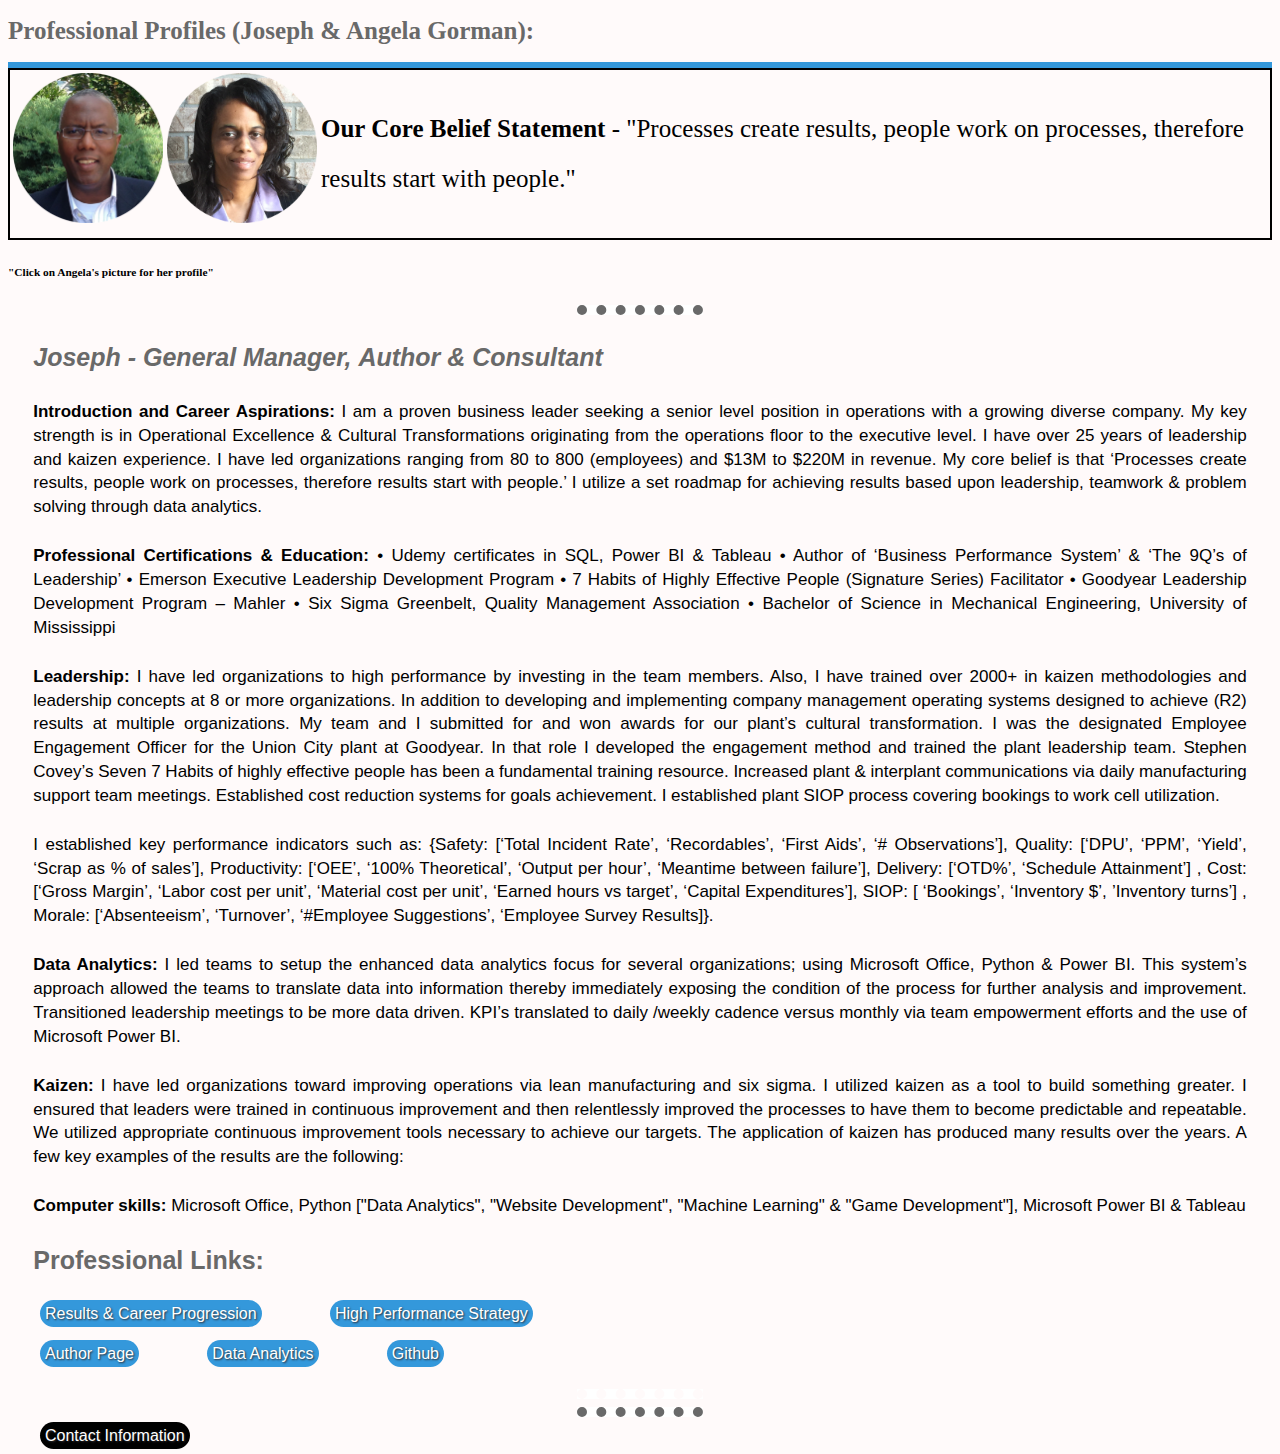
<file: index.html>
<!DOCTYPE html>
<html lang="en" dir="ltr">

<head>
  <meta charset="utf-8">
  <title>Gorman Profiles</title>
  <link rel="stylesheet" href="css/styles.css">
</head>

<body>

  <table <td>
    <h1>Professional Profiles (Joseph & Angela Gorman):</h1>
    </td>
    <div class="First_table">
      <td><img src="images/joseph.png" alt="Joseph's Picture" style="width:150" , height="150"></td>
      <td><a href="Profile_Angela.html"><img src="images/angela.png" alt="Angela's Picture" style="width:150" , height="150"></td>
      <td class="CBS"> <strong>Our Core Belief Statement</strong> - "Processes create results, people work on processes, therefore results start with people."</td>
    </div>
  </table>
  <h6>"Click on Angela's picture for her profile"</h6>

  <hr>
  <h3>
    <p><em>Joseph - General Manager, <strong>Author & Consultant</strong></em></p>
  </h3>
  <p><strong>Introduction and Career Aspirations:</strong>
    I am a proven business leader seeking a senior level position in operations with a growing diverse company. My key strength is in Operational Excellence & Cultural Transformations originating from the operations floor to the executive level.
    I
    have over 25 years of leadership and kaizen experience. I have led organizations ranging from 80 to 800 (employees) and $13M to $220M in revenue. My core belief is that ‘Processes create results, people work on processes, therefore results
    start
    with people.’ I utilize a set roadmap for achieving results based upon leadership, teamwork & problem solving through data analytics.
  </p>
  <p><strong>Professional Certifications & Education:</strong>
    • Udemy certificates in SQL, Power BI & Tableau
    • Author of ‘Business Performance System’ & ‘The 9Q’s of Leadership’
    • Emerson Executive Leadership Development Program
    • 7 Habits of Highly Effective People (Signature Series) Facilitator
    • Goodyear Leadership Development Program – Mahler
    • Six Sigma Greenbelt, Quality Management Association
    • Bachelor of Science in Mechanical Engineering, University of Mississippi
  </p>
  <p>
    <strong>Leadership:</strong>
    I have led organizations to high performance by investing in the team members. Also, I have trained over 2000+ in kaizen methodologies and leadership concepts at 8 or more organizations. In addition to developing and implementing company
    management operating systems designed to achieve (R2) results at multiple organizations. My team and I submitted for and won awards for our plant’s cultural transformation. I was the designated Employee Engagement Officer for the Union City
    plant at Goodyear. In that role I developed the engagement method and trained the plant leadership team. Stephen Covey’s Seven 7 Habits of highly effective people has been a fundamental training resource. Increased plant & interplant
    communications via daily manufacturing support team meetings. Established cost reduction systems for goals achievement. I established plant SIOP process covering bookings to work cell utilization.
  </p>
  <p>I established key performance indicators such as: {Safety: [‘Total Incident Rate’, ‘Recordables’, ‘First Aids’, ‘# Observations’], Quality: [‘DPU’, ‘PPM’, ‘Yield’, ‘Scrap as % of sales’], Productivity: [‘OEE’, ‘100% Theoretical’, ‘Output per
    hour’, ‘Meantime between failure’], Delivery: [‘OTD%’, ‘Schedule Attainment’] , Cost: [‘Gross Margin’, ‘Labor cost per unit’, ‘Material cost per unit’, ‘Earned hours vs target’, ‘Capital Expenditures’], SIOP: [ ‘Bookings’, ‘Inventory $’,
    ’Inventory turns’] , Morale: [‘Absenteeism’, ‘Turnover’, ‘#Employee Suggestions’, ‘Employee Survey Results]}.
  </p>
  <p>
    <strong>Data Analytics:</strong>
    I led teams to setup the enhanced data analytics focus for several organizations; using Microsoft Office, Python & Power BI. This system’s approach allowed the teams to translate data into information thereby immediately exposing the
    condition
    of the process for further analysis and improvement. Transitioned leadership meetings to be more data driven. KPI’s translated to daily /weekly cadence versus monthly via team empowerment efforts and the use of Microsoft Power BI.
  </p>
  <p><strong>Kaizen:</strong>
    I have led organizations toward improving operations via lean manufacturing and six sigma. I utilized kaizen as a tool to build something greater. I ensured that leaders were trained in continuous improvement and then relentlessly improved
    the
    processes to have them to become predictable and repeatable. We utilized appropriate continuous improvement tools necessary to achieve our targets. The application of kaizen has produced many results over the years. A few key examples of the
    results are the following:
  </p>
  <p><strong>Computer skills:</strong> Microsoft Office, Python ["Data Analytics", "Website Development", "Machine Learning" & "Game Development"], Microsoft Power BI & Tableau</p>
  <p>
  <h3>
    <p>Professional Links:</p>
  </h3>

  <tbody>
    <tr>
      <td><a class="btn" href="Results_Career_Progression_Joseph.html#">Results & Career Progression</a></td>
      <td><a class="btn" href="HPO Strategy.html">High Performance Strategy</a></td><br><br>
      <td><a class="btn" href="https://www.amazon.com/Oma-Joseph/e/B082Q6961X/ref=aufs_dp_fta_dsk">Author Page</a></td>
      <td><a class="btn" href="https://public.tableau.com/views/TeslaStockPriceDashboard_16595596051440/Dashboard1?:language=en-US&:display_count=n&:origin=viz_share_link">Data Analytics</a></td>
      <td><a class="btn" href="https://github.com/Jggittruth/github_games">Github</a></td>
    </tr>
  </tbody>
  </p>
  <!--
  <span><a class="btn" href="Results_Career_Progression_Joseph.html#">Results & Career Progression</a></span>
  <span><a class="btn" href="https://www.amazon.com/Oma-Joseph/e/B082Q6961X/ref=aufs_dp_fta_dsk">Author Page</a></span>
  <span><a class="btn" href="HPO Strategy.html">High Performance Strategy</a></span>
  <span><a class="btn" href="https://public.tableau.com/views/TeslaStockPriceDashboard_16595596051440/Dashboard1?:language=en-US&:display_count=n&:origin=viz_share_link">Data Analytics</a></span>
  <span><a class="btn" href="https://github.com/Jggittruth/github_games">Github</a></li></span>
-->
  <hr style="border-color: snow;" </hr>


  <hr>

  <a class="btn2" href="Contact_Information.html">Contact Information</a>
</body>

</html>
</file>
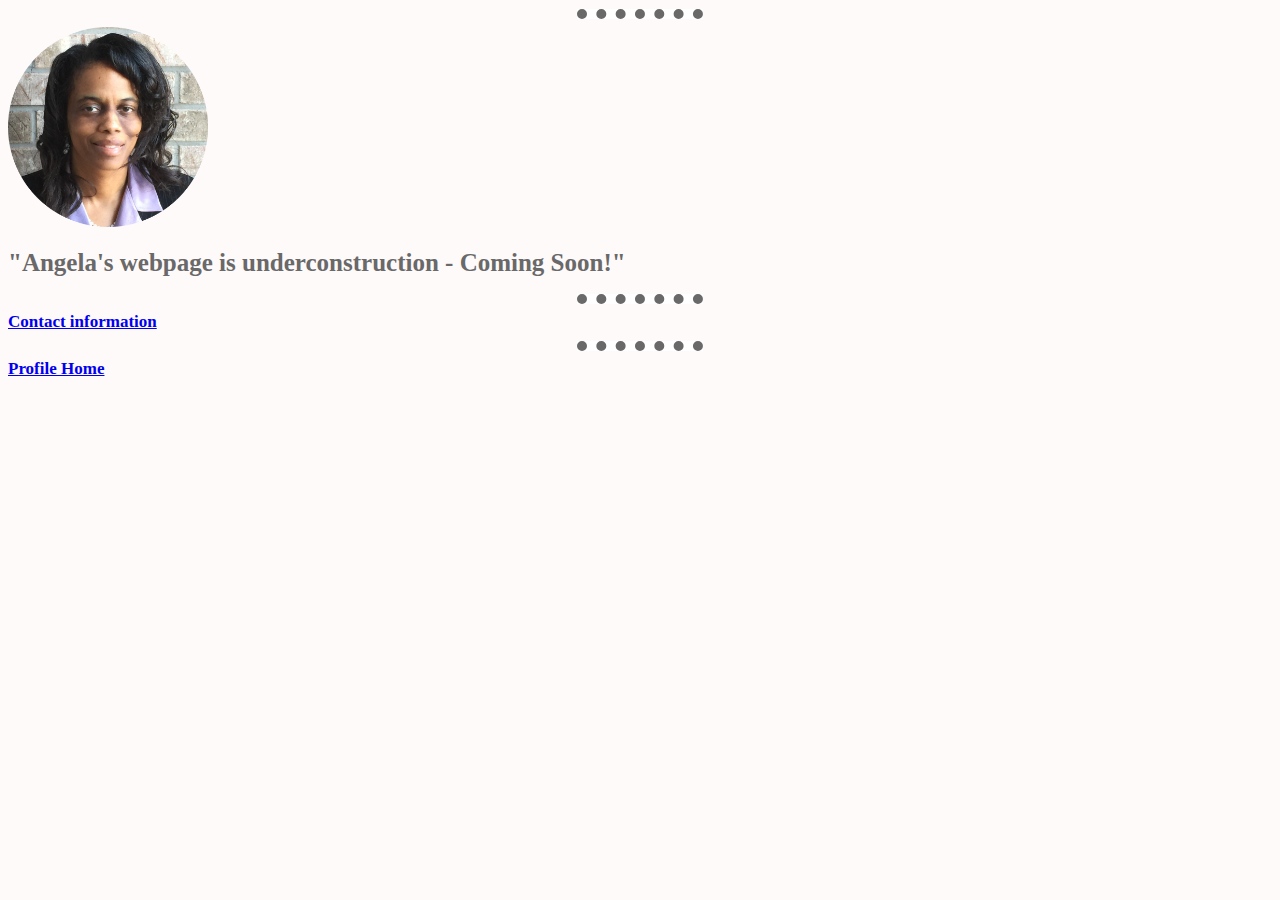
<file: Angela's Profile.html>
<!DOCTYPE html>
<html lang="en" dir="ltr">

<head>
  <meta charset="utf-8">
  <title>Angela Gorman Profile</title>
  <link rel="stylesheet" href="css/styles.css">
</head>

<body>
  <hr>
  <div class="row">
    <div class="column">

      <img src="images/angela.png" alt="Angela's Picture" style="width:200" , height="200">
    </div>
  </div>
  <h1>"Angela's webpage is underconstruction - Coming Soon!"</h1>
  <hr>
  <strong><a href="Contact Information.html">Contact information</a></strong>
  <hr>
  <strong><a href="index.html">Profile Home</a></strong>
</body>

</html>
</file>
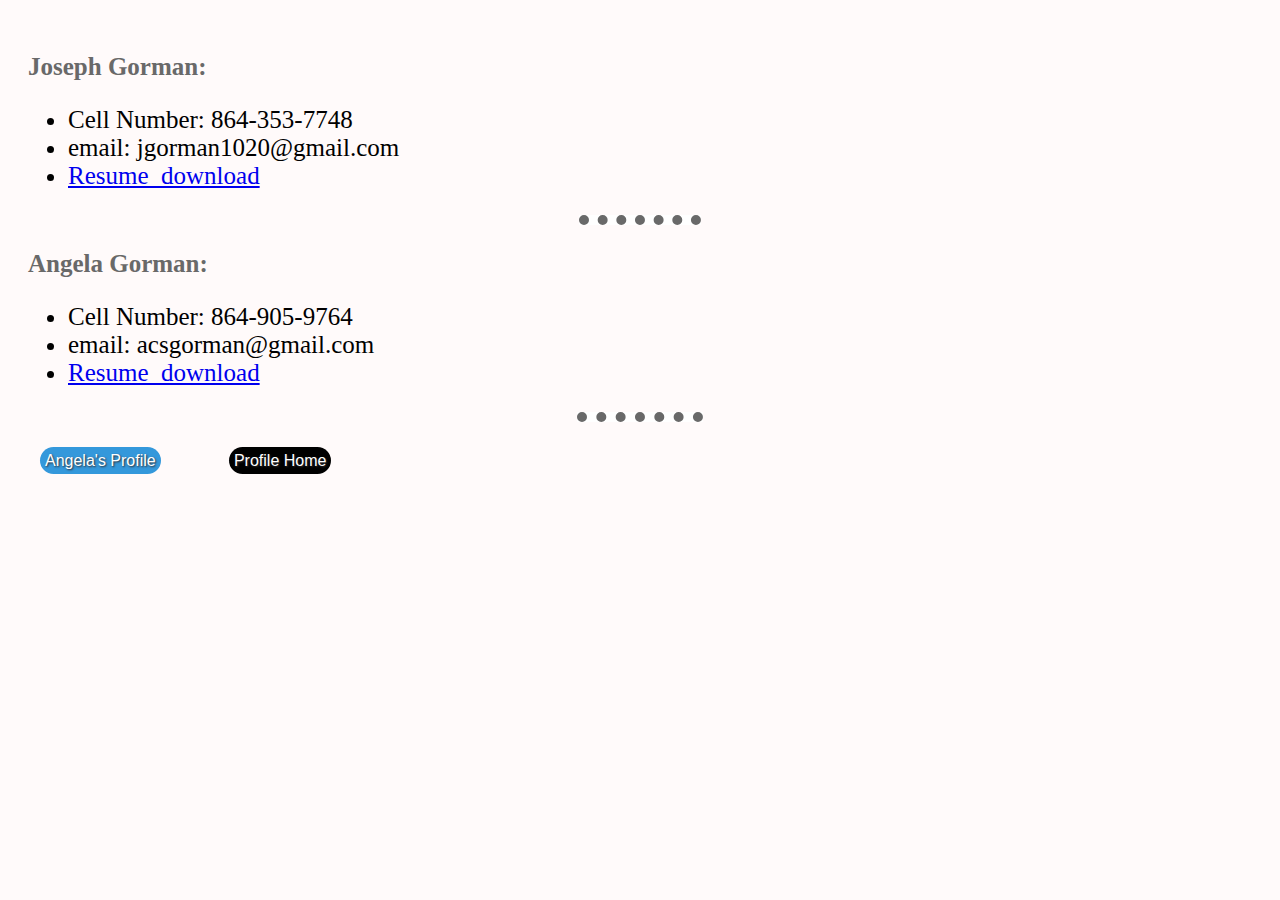
<file: Contact_Information.html>
<!DOCTYPE html>
<html lang="en" dir="ltr">

<head>
  <meta charset="utf-8">
  <title>Joseph's Contact Information</title>
  <link rel="stylesheet" href="css/styles.css">
</head>

<body>
<br>
  <div class="Contact">
    <h3>Joseph Gorman:</h3>
    <ul>
      <li>Cell Number: 864-353-7748</li>
      <li>email: jgorman1020@gmail.com</li>
      <li><a href="pdf_downloads/Resume_JG_2022.pdf">Resume_download</a></li>
    </ul>
    <hr>

    <h3>Angela Gorman:</h3>

    <ul>
      <li>Cell Number: 864-905-9764</li>
      <li>email: acsgorman@gmail.com</li>
      <li><a href="pdf_downloads/Resume_AG_2022.pdf">Resume_download</a></li>
    </ul>
  </div>


  <hr>
  <br>

  <a class="btn" href="Profile_Angela.html">Angela's Profile</a>
  <a class="btn2" href="index.html">Profile Home</a>

</body>

</html>
</file>
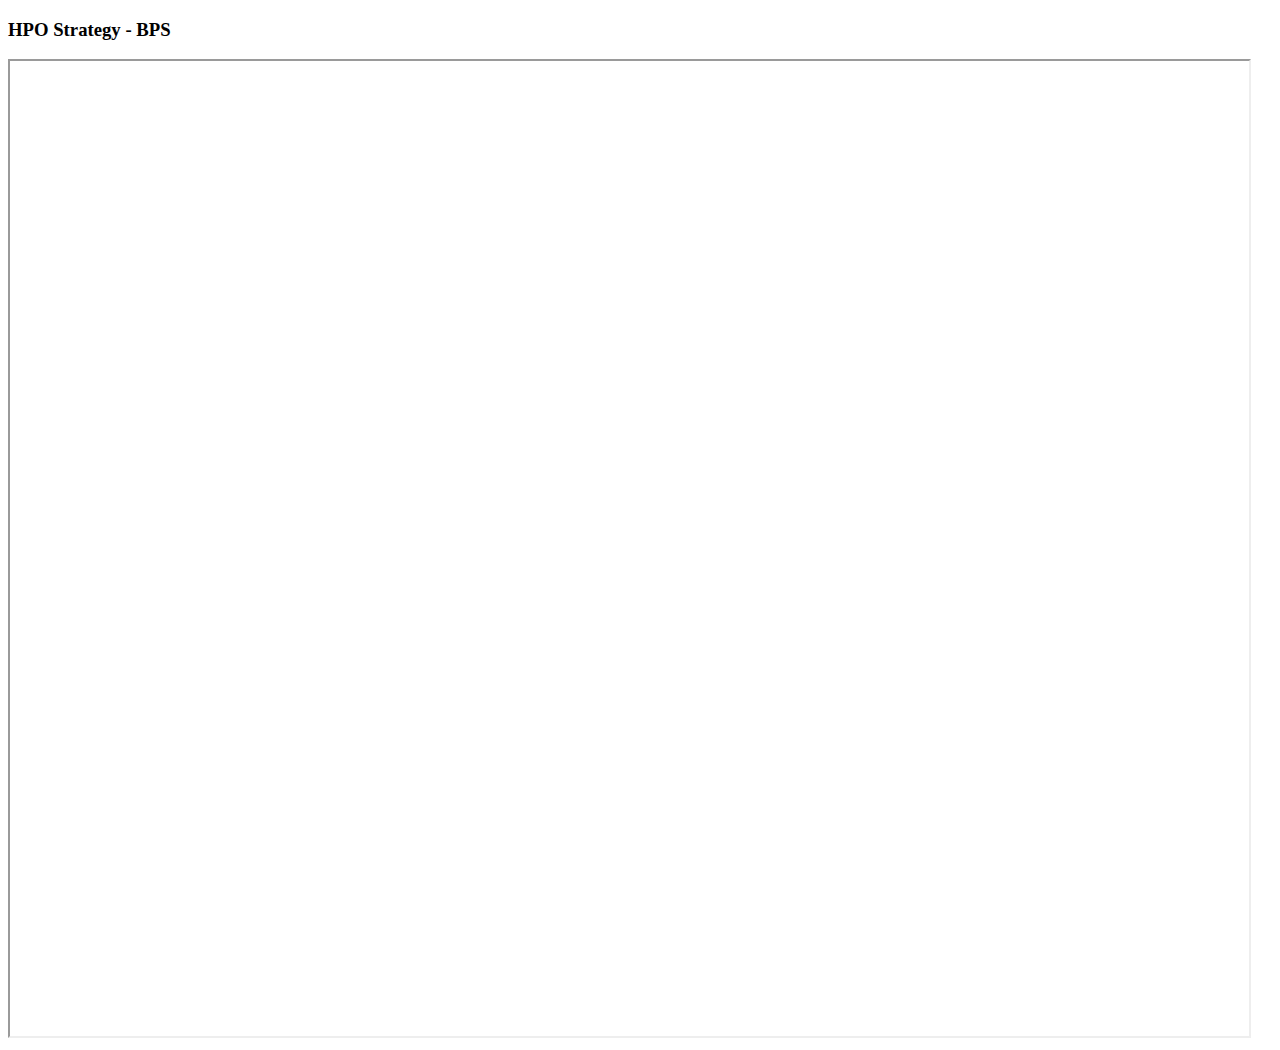
<file: HPO Strategy.html>
<!DOCTYPE html>
<html lang="en" dir="ltr">
  <head>
    <meta charset="utf-8">
    <title>High Performance Organization Strategy</title>
  </head>
  <body>
    <h3>HPO Strategy - BPS</h3>
    <iframe id="myPDF" src="pdf_downloads/BPS_2023_JG.pdf" frameboarder = "0", width=98% height=975px></iframe>

  </body>
</html>
</file>
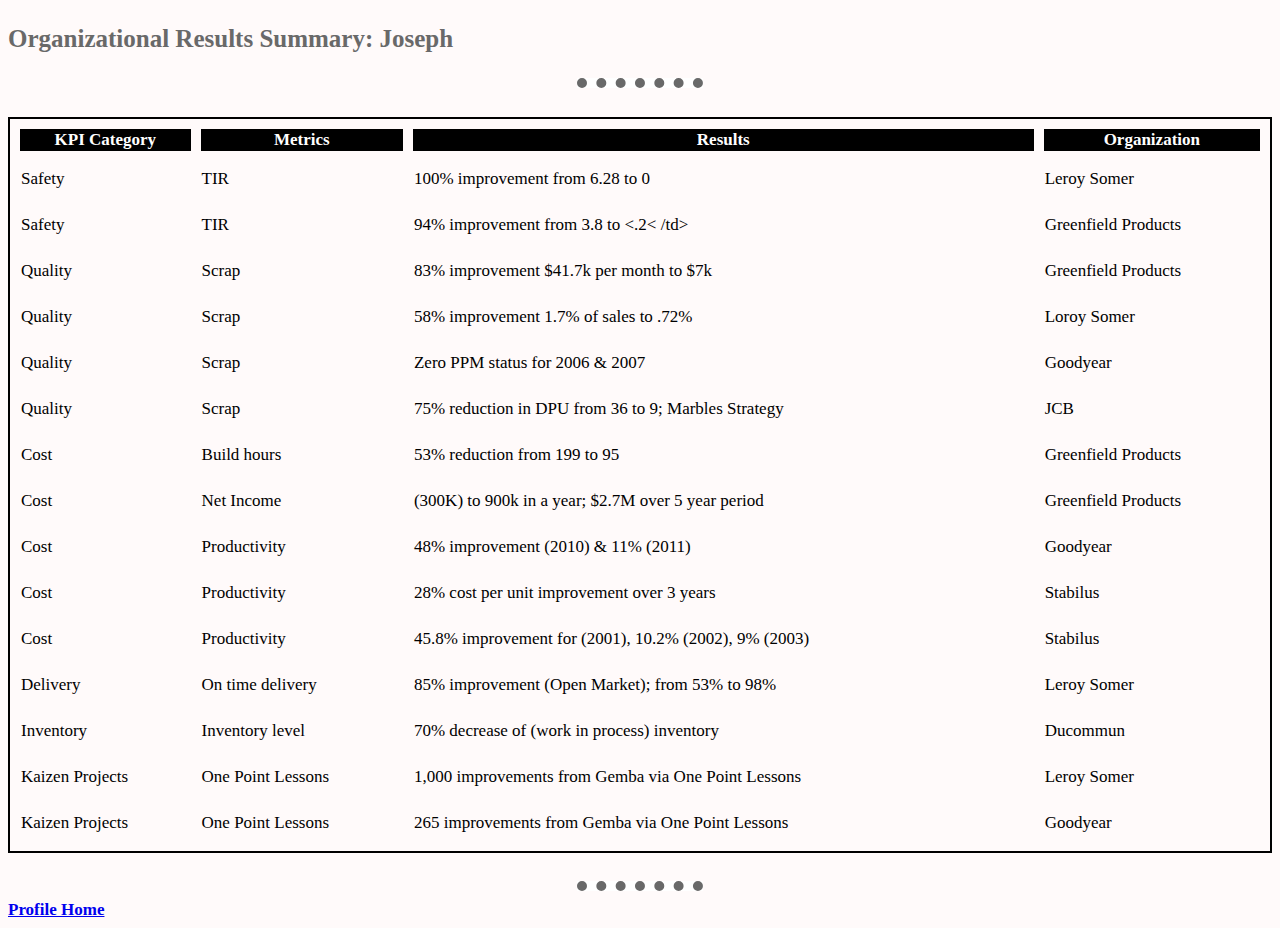
<file: JG_Results.html>
<!DOCTYPE html>
<html lang="en" dir="ltr">

<head>
  <meta charset="utf-8">
  <title>Joseph Gorman's Results</title>
  <link rel="stylesheet" href="css/styles.css">
</head>

<body>
  <h3>Organizational Results Summary: Joseph</h3>
  <hr><br />
  <table cellspacing="10">
    <thead>
      <tr>
        <th>KPI Category</th>
        <th>Metrics</th>
        <th>Results</th>
        <th>Organization</th>
      </tr>
    </thead>
    <tbody>
      <tr>
        <td>Safety</td>
        <td>TIR</td>
        <td>100% improvement from 6.28 to 0</td>
        <td>Leroy Somer</td>
      </tr>
      <tr>
        <td>Safety</td>
        <td>TIR</td>
        <td>94% improvement from 3.8 to <.2< /td>
        <td>Greenfield Products</td>
      </tr>
      <tr>
        <td>Quality</td>
        <td>Scrap</td>
        <td>83% improvement $41.7k per month to $7k</td>
        <td>Greenfield Products</td>
      </tr>
      <tr>
        <td>Quality</td>
        <td>Scrap</td>
        <td>58% improvement 1.7% of sales to .72%</td>
        <td>Loroy Somer</td>
      </tr>
      <tr>
        <td>Quality</td>
        <td>Scrap</td>
        <td>Zero PPM status for 2006 & 2007</td>
        <td>Goodyear</td>
      </tr>
      <tr>
        <td>Quality</td>
        <td>Scrap</td>
        <td>75% reduction in DPU from 36 to 9; Marbles Strategy</td>
        <td>JCB</td>
      </tr>
      <tr>
        <td>Cost</td>
        <td>Build hours</td>
        <td>53% reduction from 199 to 95</td>
        <td>Greenfield Products</td>
      </tr>
      <tr>
        <td>Cost</td>
        <td>Net Income</td>
        <td>(300K) to 900k in a year; $2.7M over 5 year period</td>
        <td>Greenfield Products</td>
      </tr>
      <tr>
        <td>Cost</td>
        <td>Productivity</td>
        <td>48% improvement (2010) & 11% (2011)</td>
        <td>Goodyear</td>
      </tr>
      <tr>
        <td>Cost</td>
        <td>Productivity</td>
        <td>28% cost per unit improvement over 3 years</td>
        <td>Stabilus</td>
      </tr>
      <tr>
        <td>Cost</td>
        <td>Productivity</td>
        <td>45.8% improvement for (2001), 10.2% (2002), 9% (2003)</td>
        <td>Stabilus</td>
      </tr>
      <tr>
        <td>Delivery</td>
        <td>On time delivery</td>
        <td>85% improvement (Open Market); from 53% to 98%</td>
        <td>Leroy Somer</td>
      </tr>
      <tr>
        <td>Inventory</td>
        <td>Inventory level</td>
        <td>70% decrease of (work in process) inventory</td>
        <td>Ducommun</td>
      </tr>
      <tr>
        <td>Kaizen Projects</td>
        <td>One Point Lessons</td>
        <td>1,000 improvements from Gemba via One Point Lessons</td>
        <td>Leroy Somer</td>
      </tr>
      <tr>
        <td>Kaizen Projects</td>
        <td>One Point Lessons</td>
        <td>265 improvements from Gemba via One Point Lessons</td>
        <td>Goodyear</td>
      </tr>
    </tbody>

  </table><br />

  <hr>
  <strong><a href="index.html">Profile Home</a></strong>
</body>

</html>
</file>
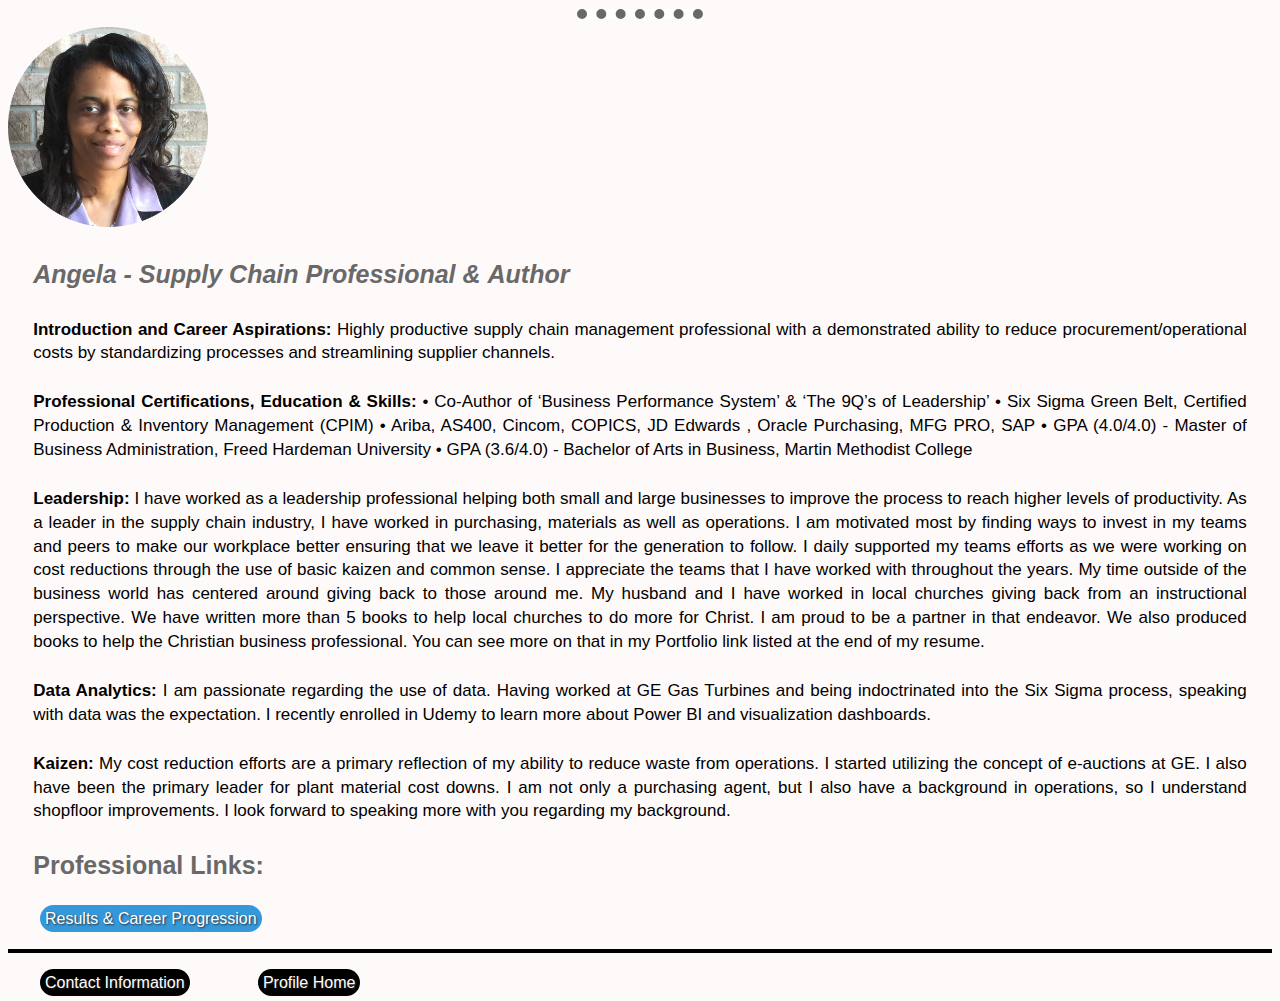
<file: Profile_Angela.html>
<!DOCTYPE html>
<html lang="en" dir="ltr">

<head>
  <meta charset="utf-8">
  <title>Angela Gorman Profile</title>
  <link rel="stylesheet" href="css/styles.css">
</head>

<body>
  <hr>
  <div class="row">
    <div class="column">

      <img src="images/angela.png" alt="Angela's Picture" style="width:200" , height="200">
    </div>
  </div>


  <h3>
    <p><em>Angela - Supply Chain Professional & <strong>Author</strong></em></p>
  </h3>
  <p><strong>Introduction and Career Aspirations:</strong>
    Highly productive supply chain management professional with a demonstrated ability to reduce procurement/operational costs by standardizing processes and streamlining supplier channels.


  </p>
  <p><strong>Professional Certifications, Education & Skills:</strong>
    • Co-Author of ‘Business Performance System’ & ‘The 9Q’s of Leadership’
    • Six Sigma Green Belt, Certified Production & Inventory Management (CPIM)
    • Ariba, AS400, Cincom, COPICS, JD Edwards , Oracle Purchasing, MFG PRO, SAP
    • GPA (4.0/4.0) - Master of Business Administration, Freed Hardeman University
    • GPA (3.6/4.0) - Bachelor of Arts in Business, Martin Methodist College

  </p>
  <p>
    <strong>Leadership:</strong>
    I have worked as a leadership professional helping both small and large businesses to improve the process to reach higher levels of productivity. As a leader in the supply chain industry, I have worked in purchasing, materials as well as
    operations. I am motivated most by finding ways to invest in my teams and peers to make our workplace better ensuring that we leave it better for the generation to follow. I daily supported my teams efforts as we were working on cost reductions
    through the use of basic kaizen and common sense. I appreciate the teams that I have worked with throughout the years.

    My time outside of the business world has centered around giving back to those around me. My husband and I have worked in local churches giving back from an instructional perspective. We have written more than 5 books to help local churches to do
    more for Christ. I am proud to be a partner in that endeavor. We also produced books to help the Christian business professional. You can see more on that in my Portfolio link listed at the end of my resume.
  </p>
  <p>
    <strong>Data Analytics:</strong>
    I am passionate regarding the use of data. Having worked at GE Gas Turbines and being indoctrinated into the Six Sigma process, speaking with data was the expectation. I recently enrolled in Udemy to learn more about Power BI and visualization
    dashboards.
  <p><strong>Kaizen:</strong>
    My cost reduction efforts are a primary reflection of my ability to reduce waste from operations. I started utilizing the concept of e-auctions at GE. I also have been the primary leader for plant material cost downs. I am not only a purchasing
    agent, but I also have a background in operations, so I understand shopfloor improvements. I look forward to speaking more with you regarding my background.
  </p>
  <p>
  <h3>
    <p>Professional Links:</p>
  </h3>
  </p>
  <div class = "nav_link" class="Second_table">
    <table>
      <tbody>
        <a class="btn" href="Results_Career_Progression_Angela.html#">Results & Career Progression</a><br>
<br>
      </tbody>
    </table> <br>
    <a class="btn2" href="Contact_Information.html">Contact Information</a>
    <a class="btn2" href="index.html#">Profile Home</a>

  </div>
</body>

</html>
</file>
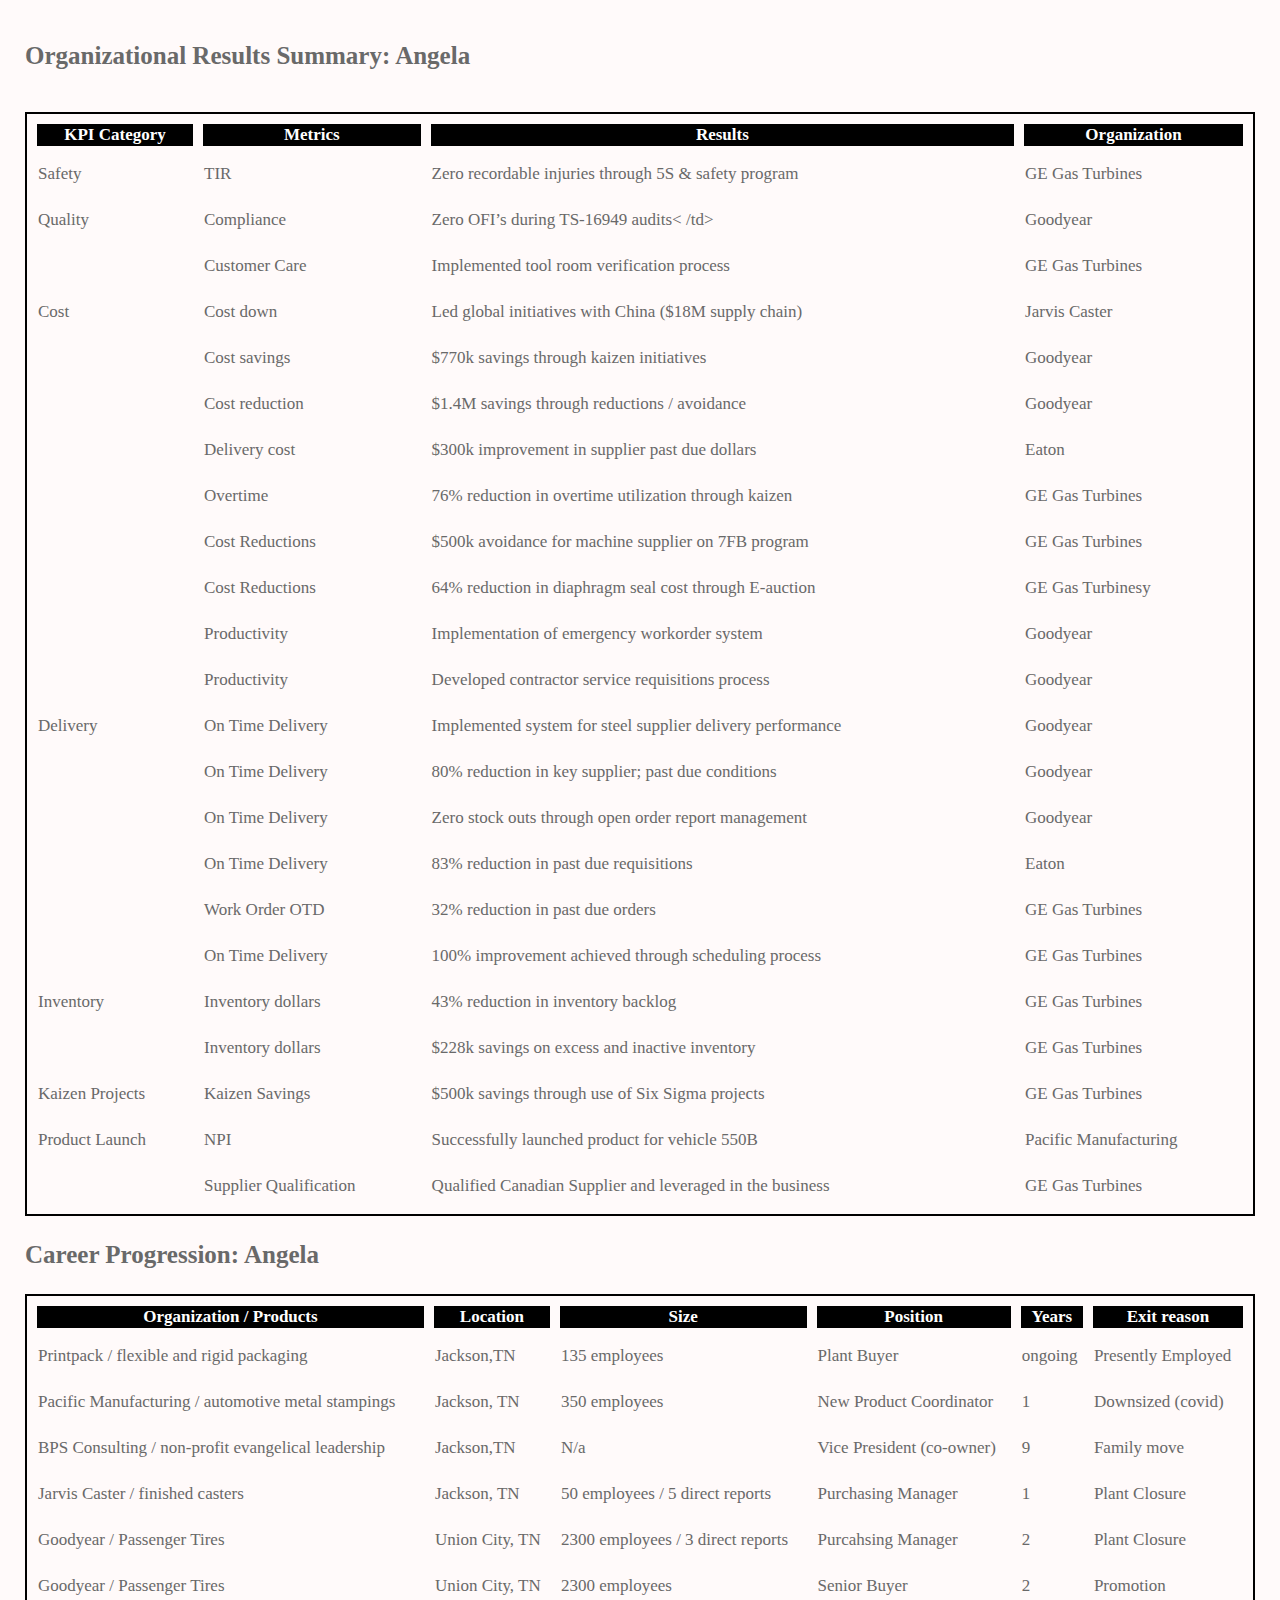
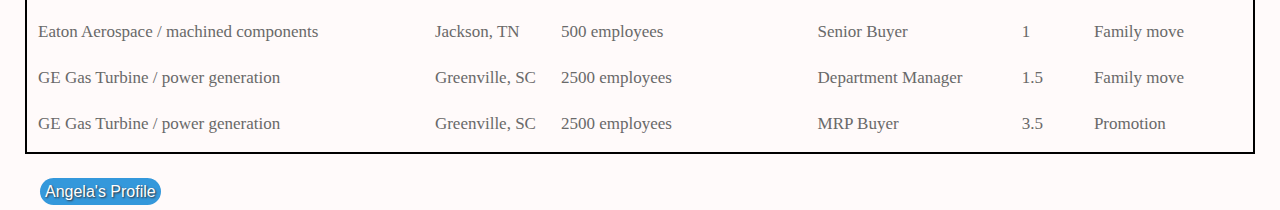
<file: Results_Career_Progression_Angela.html>
<!DOCTYPE html>
<html lang="en" dir="ltr">

<head>
  <meta charset="utf-8">
  <title>Angela Gorman's Results</title>
  <link rel="stylesheet" href="css/styles.css">
</head>

<body>
  <div class="dropdown-header" class="Third_table">
    <table cellspacing="10" align="top">
      <h3>Organizational Results Summary: Angela</h3>
      <thead>
        <tr>
          <th>KPI Category</th>
          <th>Metrics</th>
          <th>Results</th>
          <th>Organization</th>
        </tr>
      </thead>
      <tbody>
        <tr>
          <td>Safety</td>
          <td>TIR</td>
          <td>Zero recordable injuries through 5S & safety program</td>
          <td>GE Gas Turbines</td>
        </tr>
        <tr>
          <td rowspan="2">Quality</td>
          <td>Compliance</td>
          <td>Zero OFI’s during TS-16949 audits< /td>
          <td>Goodyear</td>
        </tr>
        <tr>

          <td>Customer Care</td>
          <td>Implemented tool room verification process </td>
          <td>GE Gas Turbines</td>
        </tr>
        <tr>
          <td rowspan="9">Cost</td>
          <td>Cost down</td>
          <td>Led global initiatives with China ($18M supply chain)</td>
          <td>Jarvis Caster</td>
        </tr>

        <tr>
          <td>Cost savings</td>
          <td>$770k savings through kaizen initiatives </td>
          <td>Goodyear</td>
        </tr>
        <tr>
          <td>Cost reduction</td>
          <td>$1.4M savings through reductions / avoidance</td>
          <td>Goodyear</td>
        </tr>
        <tr>
          <td>Delivery cost</td>
          <td>$300k improvement in supplier past due dollars</td>
          <td>Eaton</td>
        </tr>
        <tr>
          <td>Overtime</td>
          <td>76% reduction in overtime utilization through kaizen</td>
          <td>GE Gas Turbines</td>
        </tr>

        <tr>
          <td>Cost Reductions</td>
          <td>$500k avoidance for machine supplier on 7FB program</td>
          <td>GE Gas Turbines</td>
        </tr>
        <tr>
          <td>Cost Reductions</td>
          <td>64% reduction in diaphragm seal cost through E-auction</td>
          <td>GE Gas Turbinesy</td>
        </tr>
        <tr>
          <td>Productivity</td>
          <td>Implementation of emergency workorder system</td>
          <td>Goodyear</td>
        </tr>
        <tr>
          <td>Productivity</td>
          <td>Developed contractor service requisitions process</td>
          <td>Goodyear</td>
        </tr>
        <tr>
          <td rowspan="6">Delivery</td>
          <td>On Time Delivery</td>
          <td>Implemented system for steel supplier delivery performance</td>
          <td>Goodyear</td>
        </tr>
        <tr>
          <td>On Time Delivery</td>
          <td>80% reduction in key supplier; past due conditions</td>
          <td>Goodyear</td>
        </tr>
        <tr>
          <td>On Time Delivery</td>
          <td>Zero stock outs through open order report management</td>
          <td>Goodyear</td>
        </tr>
        <tr>
          <td>On Time Delivery</td>
          <td>83% reduction in past due requisitions</td>
          <td>Eaton</td>
        </tr>
        <tr>
          <td>Work Order OTD</td>
          <td>32% reduction in past due orders </td>
          <td>GE Gas Turbines</td>
        </tr>
        <tr>
          <td>On Time Delivery</td>
          <td>100% improvement achieved through scheduling process</td>
          <td>GE Gas Turbines</td>
        </tr>
        <tr>
          <td rowspan="2">Inventory</td>
          <td>Inventory dollars</td>
          <td>43% reduction in inventory backlog</td>
          <td>GE Gas Turbines</td>
        </tr>
        <tr>
          <td>Inventory dollars</td>
          <td>$228k savings on excess and inactive inventory</td>
          <td>GE Gas Turbines</td>
        </tr>
        <tr>
          <td>Kaizen Projects</td>
          <td>Kaizen Savings</td>
          <td>$500k savings through use of Six Sigma projects </td>
          <td>GE Gas Turbines</td>
        </tr>
        <tr>
          <td rowspan="2">Product Launch</td>
          <td>NPI</td>
          <td>Successfully launched product for vehicle 550B</td>
          <td>Pacific Manufacturing</td>
        </tr>
        <tr>
          <td>Supplier Qualification</td>
          <td>Qualified Canadian Supplier and leveraged in the business</td>
          <td>GE Gas Turbines</td>
        </tr>

  </div>

  <div class="dropdown-header" class="Third_table">

    <table cellspacing="10" align="top">
      <h3>Career Progression: Angela</h3>
      <thead>
        <tr>
          <th>Organization / Products</th>
          <th>Location</th>
          <th>Size</th>
          <th>Position</th>
          <th>Years</th>
          <th>Exit reason</th>
        </tr>
      </thead>
      <tbody>
        <tr>
          <td>Printpack / flexible and rigid packaging </td>
          <td>Jackson,TN</td>
          <td> 135 employees </td>
          <td>Plant Buyer</td>
          <td>ongoing</td>
          <td>Presently Employed</td>
        </tr>
        <tr>
          <td>Pacific Manufacturing / automotive metal stampings</td>
          <td>Jackson, TN</td>
          <td>350 employees </td>
          <td>New Product Coordinator</td>
          <td>1</td>
          <td>Downsized (covid)</td>
        </tr>
        <tr>
          <td>BPS Consulting / non-profit evangelical leadership</td>
          <td>Jackson,TN</td>
          <td>N/a</td>
          <td>Vice President (co-owner)</td>
          <td>9</td>
          <td>Family move</td>
        </tr>
        <tr>
          <td>Jarvis Caster / finished casters</td>
          <td>Jackson, TN</td>
          <td>50 employees / 5 direct reports</td>
          <td>Purchasing Manager</td>
          <td>1</td>
          <td>Plant Closure</td>
        </tr>
        <tr>
          <td>Goodyear / Passenger Tires </td>
          <td>Union City, TN</td>
          <td>2300 employees / 3 direct reports</td>
          <td>Purcahsing Manager</td>
          <td>2</td>
          <td>Plant Closure</td>
        </tr>
        <tr>
          <td>Goodyear / Passenger Tires </td>
          <td>Union City, TN</td>
          <td>2300 employees </td>
          <td>Senior Buyer</td>
          <td>2</td>
          <td>Promotion</td>
        </tr>
        <tr>
          <td>Eaton Aerospace / machined components</td>
          <td>Jackson, TN</td>
          <td>500 employees </td>
          <td>Senior Buyer</td>
          <td>1</td>
          <td>Family move</td>
        </tr>
        <tr>
          <td>GE Gas Turbine / power generation</td>
          <td>Greenville, SC</td>
          <td>2500 employees </td>
          <td>Department Manager</td>
          <td>1.5</td>
          <td>Family move</td>
        </tr>
        <tr>
          <td>GE Gas Turbine / power generation</td>
          <td>Greenville, SC</td>
          <td>2500 employees </td>
          <td>MRP Buyer</td>
          <td>3.5</td>
          <td>Promotion</td>
        </tr>
      </tbody>
    </table>
  </div>
  </tbody>
  </table><br />
  <a class="btn" href="Profile_Angela.html">Angela's Profile</a>
</body>

</html>
</file>
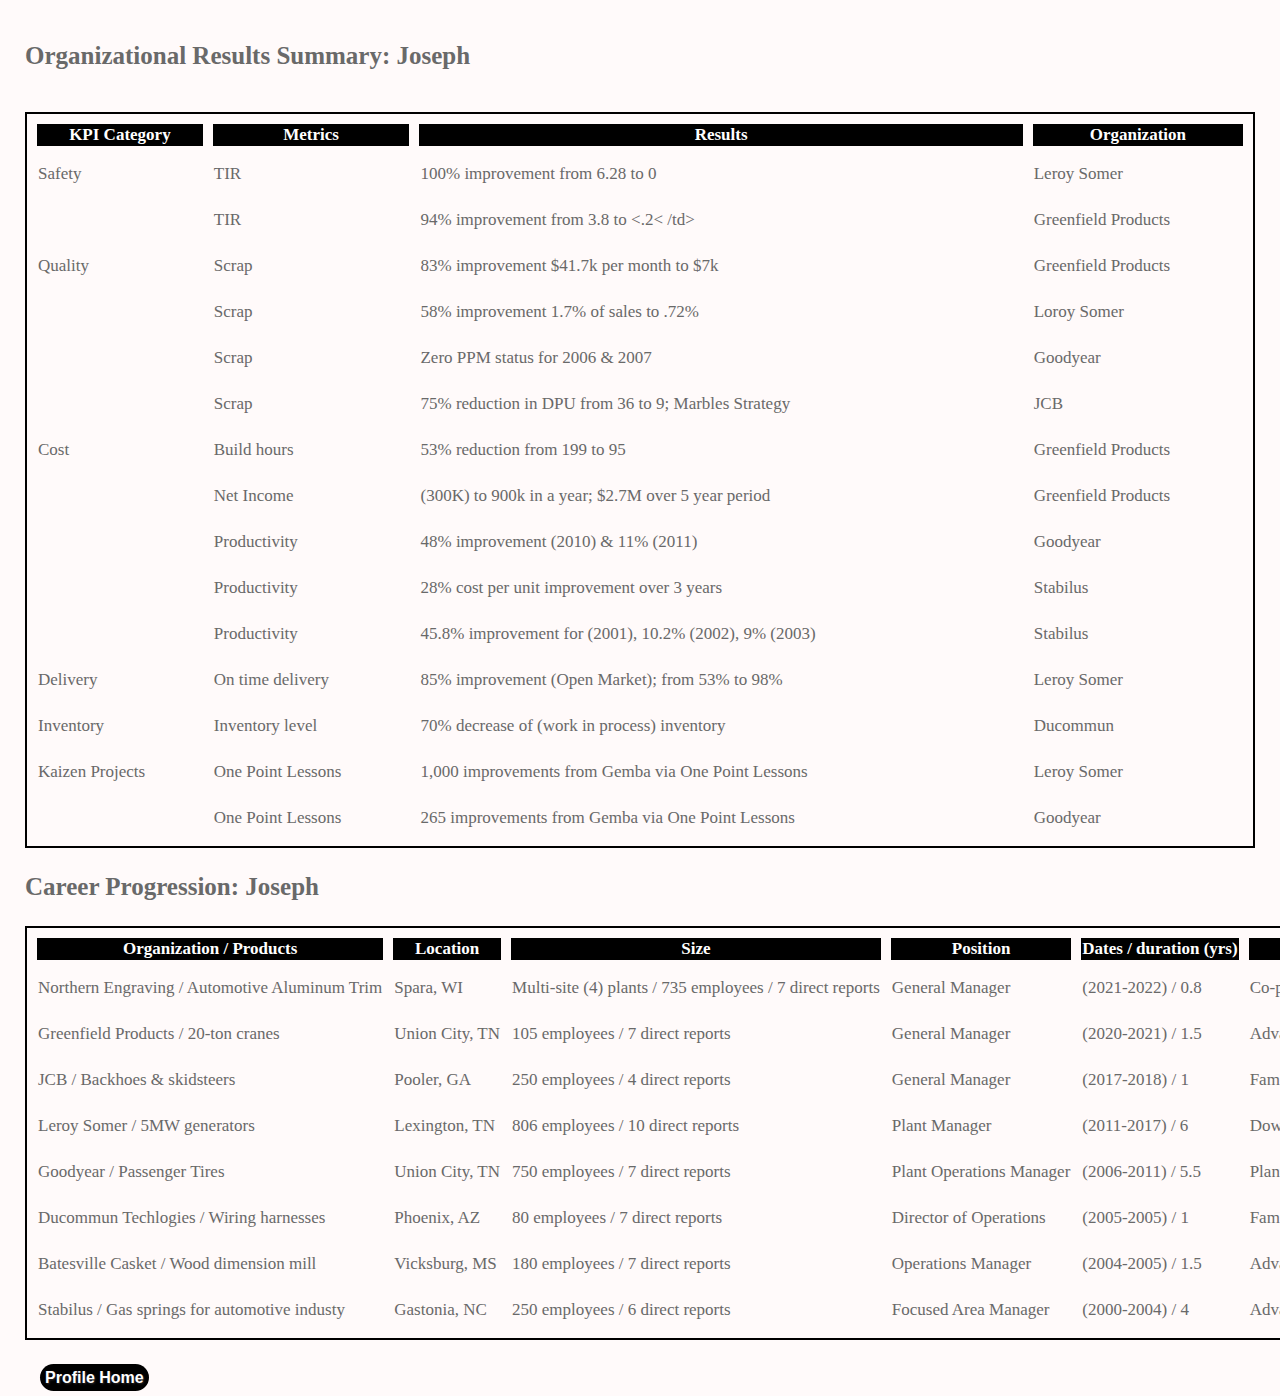
<file: Results_Career_Progression_Joseph.html>
<!DOCTYPE html>
<html lang="en" dir="ltr">

<head>
  <meta charset="utf-8">
  <title>Joseph Gorman's Results</title>
  <link rel="stylesheet" href="css/styles.css">
</head>

<body>
  <div class="dropdown-header" class ="Third_table">
    <table cellspacing="10" align = "top">
      <h3>Organizational Results Summary: Joseph</h3>
      <thead>
        <tr>
          <th>KPI Category</th>
          <th>Metrics</th>
          <th>Results</th>
          <th>Organization</th>
        </tr>
      </thead>
      <tbody>
        <tr>
          <td rowspan="2">Safety</td>
          <td>TIR</td>
          <td>100% improvement from 6.28 to 0</td>
          <td>Leroy Somer</td>
        </tr>
        <tr>

          <td>TIR</td>
          <td>94% improvement from 3.8 to <.2< /td>
          <td>Greenfield Products</td>
        </tr>
        <tr>
          <td rowspan="4">Quality</td>
          <td>Scrap</td>
          <td>83% improvement $41.7k per month to $7k</td>
          <td>Greenfield Products</td>
        </tr>
        <tr>

          <td>Scrap</td>
          <td>58% improvement 1.7% of sales to .72%</td>
          <td>Loroy Somer</td>
        </tr>
        <tr>

          <td>Scrap</td>
          <td>Zero PPM status for 2006 & 2007</td>
          <td>Goodyear</td>
        </tr>
        <tr>

          <td>Scrap</td>
          <td>75% reduction in DPU from 36 to 9; Marbles Strategy</td>
          <td>JCB</td>
        </tr>
        <tr>
          <td rowspan="5">Cost</td>
          <td>Build hours</td>
          <td>53% reduction from 199 to 95</td>
          <td>Greenfield Products</td>
        </tr>
        <tr>

          <td>Net Income</td>
          <td>(300K) to 900k in a year; $2.7M over 5 year period</td>
          <td>Greenfield Products</td>
        </tr>
        <tr>

          <td>Productivity</td>
          <td>48% improvement (2010) & 11% (2011)</td>
          <td>Goodyear</td>
        </tr>
        <tr>

          <td>Productivity</td>
          <td>28% cost per unit improvement over 3 years</td>
          <td>Stabilus</td>
        </tr>
        <tr>

          <td>Productivity</td>
          <td>45.8% improvement for (2001), 10.2% (2002), 9% (2003)</td>
          <td>Stabilus</td>
        </tr>
        <tr>
          <td>Delivery</td>
          <td>On time delivery</td>
          <td>85% improvement (Open Market); from 53% to 98%</td>
          <td>Leroy Somer</td>
        </tr>
        <tr>
          <td>Inventory</td>
          <td>Inventory level</td>
          <td>70% decrease of (work in process) inventory</td>
          <td>Ducommun</td>
        </tr>
        <tr>
          <td rowspan="2">Kaizen Projects</td>
          <td>One Point Lessons</td>
          <td>1,000 improvements from Gemba via One Point Lessons</td>
          <td>Leroy Somer</td>
        </tr>
        <tr>

          <td>One Point Lessons</td>
          <td>265 improvements from Gemba via One Point Lessons</td>
          <td>Goodyear</td>
        </tr>
  </div>

  <div class="dropdown-header" class = "Third_table">

    <table cellspacing="10" align="top">

      <h3>Career Progression: Joseph</h3>


      <thead>
        <tr>
          <th>Organization / Products</th>
          <th>Location</th>
          <th>Size</th>
          <th>Position</th>
          <th>Dates / duration (yrs)</th>
          <th>Exit reason</th>
        </tr>
      </thead>
      <tbody>
        <tr>
          <td>Northern Engraving / Automotive Aluminum Trim</td>
          <td>Spara, WI</td>
          <td>Multi-site (4) plants / 735 employees / 7 direct reports</td>
          <td>General Manager</td>
          <td>(2021-2022) / 0.8</td>
          <td>Co-pastor TN church</td>
        </tr>
        <tr>
          <td>Greenfield Products / 20-ton cranes</td>
          <td>Union City, TN</td>
          <td>105 employees / 7 direct reports</td>
          <td>General Manager</td>
          <td>(2020-2021) / 1.5</td>
          <td>Advancement</td>
        </tr>
        <tr>
          <td>JCB / Backhoes & skidsteers</td>
          <td>Pooler, GA</td>
          <td>250 employees / 4 direct reports</td>
          <td>General Manager</td>
          <td>(2017-2018) / 1</td>
          <td>Family move</td>
        </tr>
        <tr>
          <td>Leroy Somer / 5MW generators </td>
          <td>Lexington, TN</td>
          <td>806 employees / 10 direct reports</td>
          <td>Plant Manager</td>
          <td>(2011-2017) / 6</td>
          <td>Downsized</td>
        </tr>
        <tr>
          <td>Goodyear / Passenger Tires </td>
          <td>Union City, TN</td>
          <td>750 employees / 7 direct reports</td>
          <td>Plant Operations Manager</td>
          <td>(2006-2011) / 5.5</td>
          <td>Plant Closure</td>
        </tr>
        <tr>
          <td>Ducommun Techlogies / Wiring harnesses </td>
          <td>Phoenix, AZ</td>
          <td>80 employees / 7 direct reports</td>
          <td>Director of Operations</td>
          <td>(2005-2005) / 1</td>
          <td>Family move</td>
        </tr>
        <tr>
          <td>Batesville Casket / Wood dimension mill </td>
          <td>Vicksburg, MS</td>
          <td>180 employees / 7 direct reports</td>
          <td>Operations Manager</td>
          <td>(2004-2005) / 1.5</td>
          <td>Advancement</td>
        </tr>
        <tr>
          <td>Stabilus / Gas springs for automotive industy </td>
          <td>Gastonia, NC</td>
          <td>250 employees / 6 direct reports</td>
          <td>Focused Area Manager</td>
          <td>(2000-2004) / 4</td>
          <td>Advancement</td>
        </tr>

      </tbody>
    </table>


  </div>

  </tbody>

  </table><br />

  <strong><a class="btn2" href="index.html">Profile Home</a></strong>
</body>

</html>
</file>
<file: css/styles.css>
html {
  font-size: 17px
}

.dropdown-header {
  display: block;
  padding: 0.5rem 1rem;
  margin-bottom: 0;
  font-size: 1rem;
  color: dimgrey;
  white-space: nowrap;
}

.First_table {
  border-style: dotted;
  border-width: 10;
  border-color: #3498db;
  text-align: center;
  background-color: #3498db
}

.link_jg {
  display: inline-block;
  list-style-type: none;
  margin: 0;
  padding: 0;
  height: auto;
}
.no-bullets {
  list-style-type: none;
  padding: 0;
  height: auto;
}
.Second_table {
  border-color: inherit;
  border-style: solid;
  border-width: 1;
  text-align: center;
}

.Third_table {
  border-color: inherit;
  border-style: solid;
  border-width: 1;
  text-align: left;
}

.nav-link {
  display: block;
  padding: 0.5rem 1rem;
  color: black;
  text-decoration: none;
  transition: color 0.15s ease-in-out, background-color 0.15s ease-in-out, border-color 0.15s ease-in-out;
  border-bottom-style: none
}

.Contact {
  font-size: 25px;
  margin: 20px
}

.btn {
  -webkit-border-radius: 28;
  -moz-border-radius: 28;
  border-radius: 28px;
  text-shadow: 1px 1px 2px #302d30;
  font-family: Arial;
  color: #ffffff;
  font-size: 16px;
  background: #3498db;
  padding: 5px 5px 5px 5px;
  text-decoration: none;
  margin: 32px
}

.btn:hover {
  background: #a61054;
  text-decoration: none;
}


.btn2 {
  -webkit-border-radius: 28;
  -moz-border-radius: 28;
  border-radius: 28px;
  text-shadow: 1px 1px 2px #302d30;
  font-family: Arial;
  color: #ffffff;
  font-size: 16px;
  background: black;
  padding: 5px 5px 5px 5px;
  text-decoration: none;
  margin: 32px
}

.btn2:hover {
  background: #a61054;
  text-decoration: none;
}
.CBS {
  font-size: 25px;
  vertical-align: middle;
}

table {
  border-collapse: separate;
  height: auto;
  width: 100%;
  border: 2px solid black;
  background-color: snow;
  align-content: center;
}

td {
  vertical-align: top;
  line-height: 2.0;
}

th {
  background-color: black;
  color: white
}

tr:nth-child(odd) {
  background-color: snow;
}

body {
  background-color: snow;
}

h1, h3 {
  color: dimgrey;
  font-size: 25px
}


p {
  font-family: Arial;
  text-align: justify;
  line-height: 1.4;
  margin: 2%;
}
span{
  width: 100%;

}

hr {
  background-color: white;
  border-style: none;
  border-top-style: dotted;
  border-color: dimgrey;
  border-width: 10px;
  height: 0;
  width: 10%
}
tbody{
  line-height: 2.0;
}
</file>
